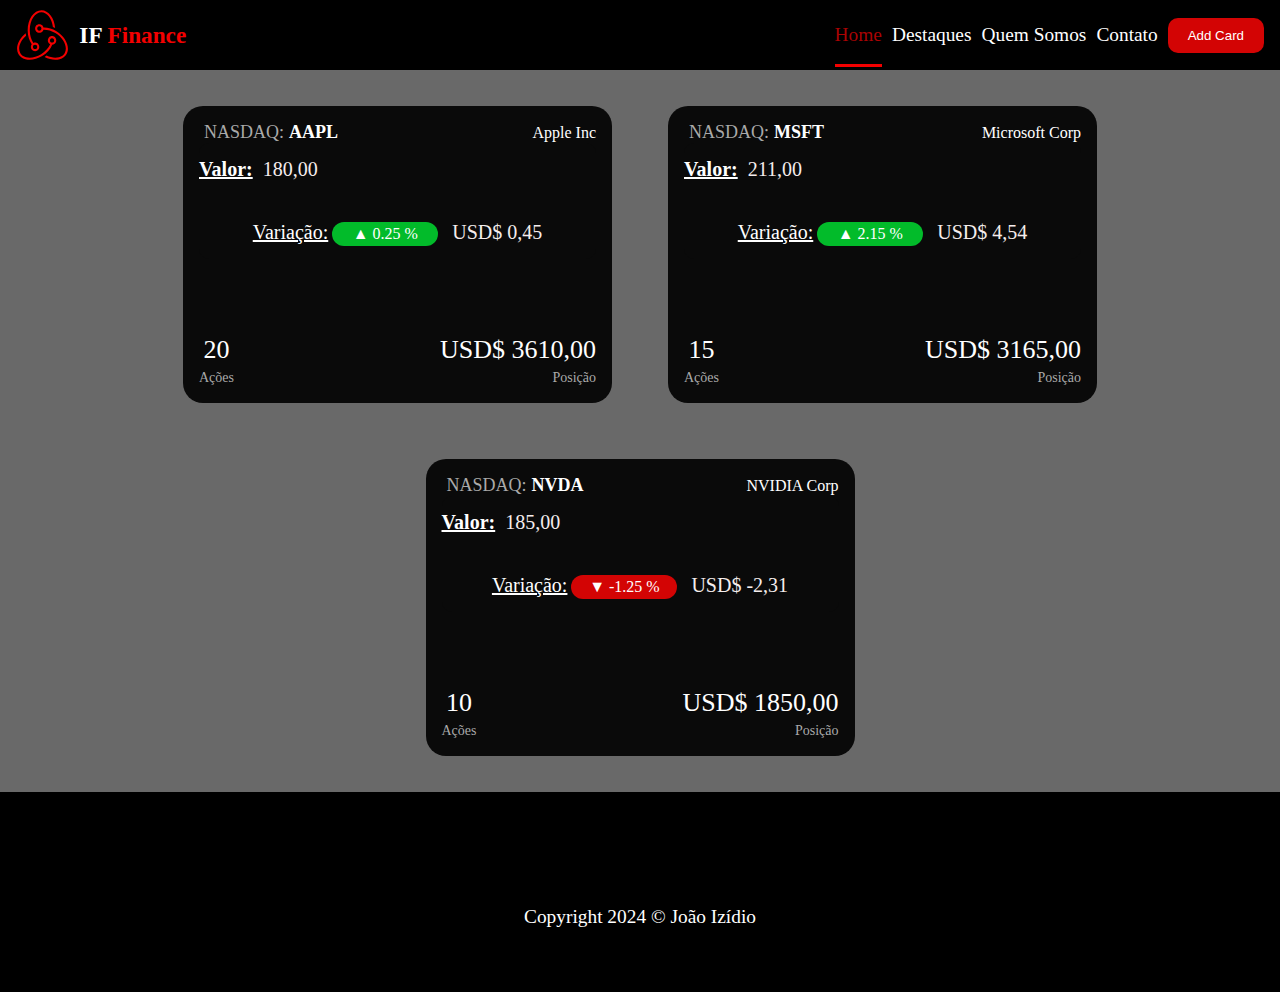
<file: if-finance/index.html>
<!DOCTYPE html>
<html lang="pt-br">
  <head>
    <meta charset="UTF-8" />
    <meta name="viewport" content="width=device-width, initial-scale=1.0" />
    <title>If Finance</title>
    <link rel="stylesheet" href="css/style.css" />
    <script src="./js/main.js"></script>
  </head>

  <body onload="loadCard()">
    <header>
      <div class="logotipo">
        <img src="img/logoif-finance.svg" alt="Logotipo If Finance" />
        <h1 class="title">IF <span>Finance</span></h1>
      </div>
      <nav>
        <ul>
          <li></li>
          <li><a href="./index.html" class="active">Home</a></li>
          <li><a href="./destaques.html">Destaques</a></li>
          <li><a href="./about.html">Quem Somos</a></li>
          <li><a href="./contatos.html">Contato</a></li>
          <li><button onclick="openModal()">Add Card</button></li>
        </ul>
        <div>
          <span>
            <img src="./img/menu-icon.svg" alt="Menu" />
          </span>
        </div>
      </nav>
    </header>
    <main></main>
    <footer>
      <p>Copyright 2024 <span>&copy;</span> João Izídio</p>
    </footer>
    <div id="add-card-modal" onclick="closeModal(event)">
      <main>
        <h2>Add Card Ticker</h2>
        <form onsubmit="createCard(event)">
          <label for="bolsa">Bolsa: </label>
          <input type="text" name="bolsa" id="bolsa" />
          <label for="codigo">Código</label>
          <input type="text" name="codigo" id="codigo" />
          <label for="empresa">Empresa: </label>
          <input type="text" name="empresa" id="empresa" />
          <label for="valor">Valor: </label>
          <input type="text" name="valor" id="valor" />
          <label for="variacao">Variação: </label>
          <input type="text" name="variacao" id="variacao" />
          <label for="nAcoes">Número de Ações: </label>
          <input type="text" name="nAcoes" id="nAcoes" />
          <button>Add Card</button>
        </form>
      </main>
    </div>
  </body>
</html>
</file>
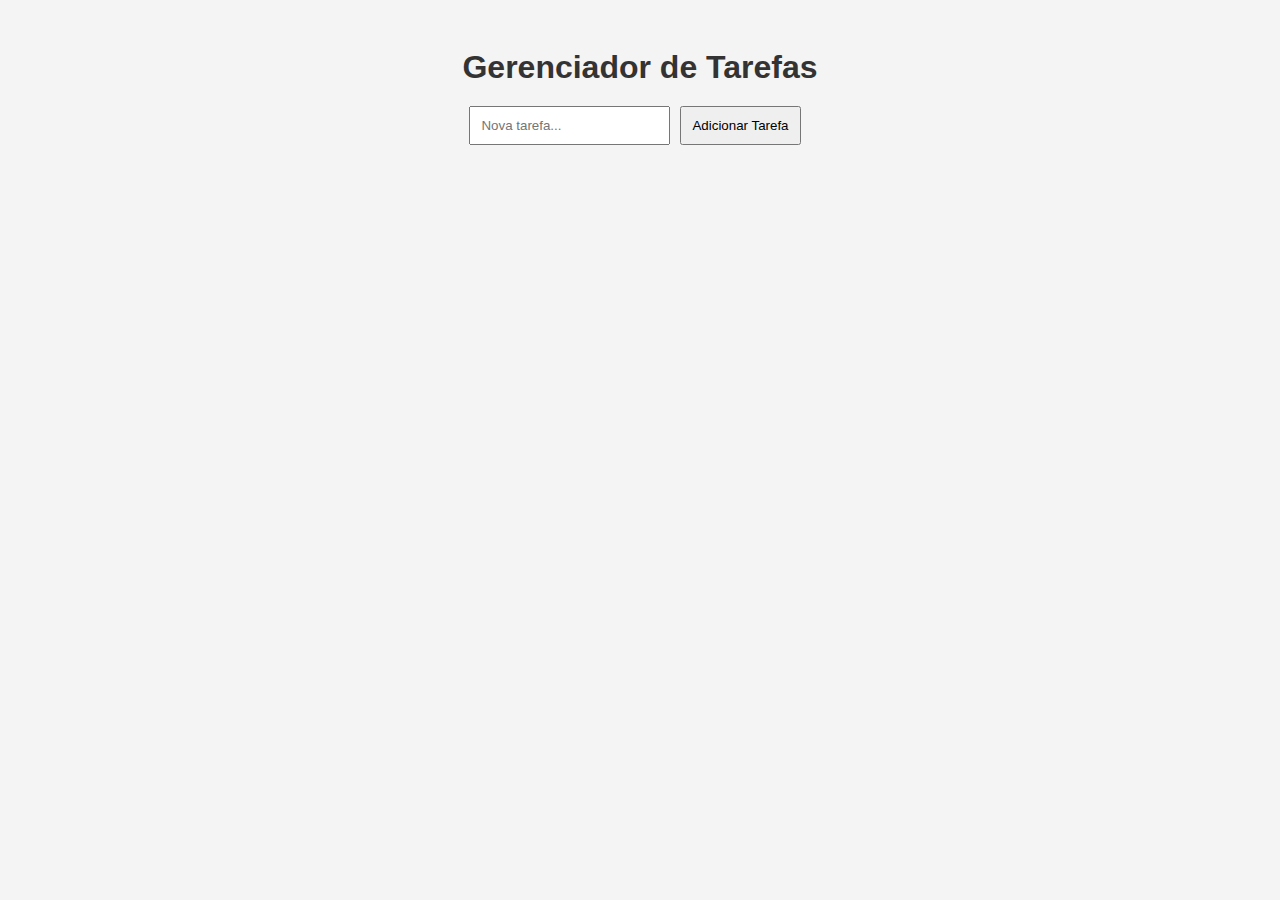
<file: ProjetoFinal/index.html>
<!DOCTYPE html>
<html lang="pt-BR">

<head>
    <meta charset="UTF-8">
    <meta name="viewport" content="width=device-width, initial-scale=1.0">
    <title>Gerenciador de Tarefas</title>
    <link rel="stylesheet" href="./css/style.css">
</head>

<body>
    <h1>Gerenciador de Tarefas</h1>
    <form id="task-form">
        <input type="text" id="task-input" placeholder="Nova tarefa..." required>
        <button type="submit">Adicionar Tarefa</button>
    </form>
    <ul id="task-list"></ul>

    <div id="edit-modal" class="modal">
        <div class="modal-content">
            <span class="close-btn">&times;</span>
            <h2>Editar Tarefa</h2>
            <input type="text" id="edit-task-input"/>
            <button id="save-edit-btn">Salvar</button>
            <button id="cancel-edit-btn">Cancelar</button>
        </div>
    </div>

    <script src="./js/main.js"></script>
</body>

</html>
</file>
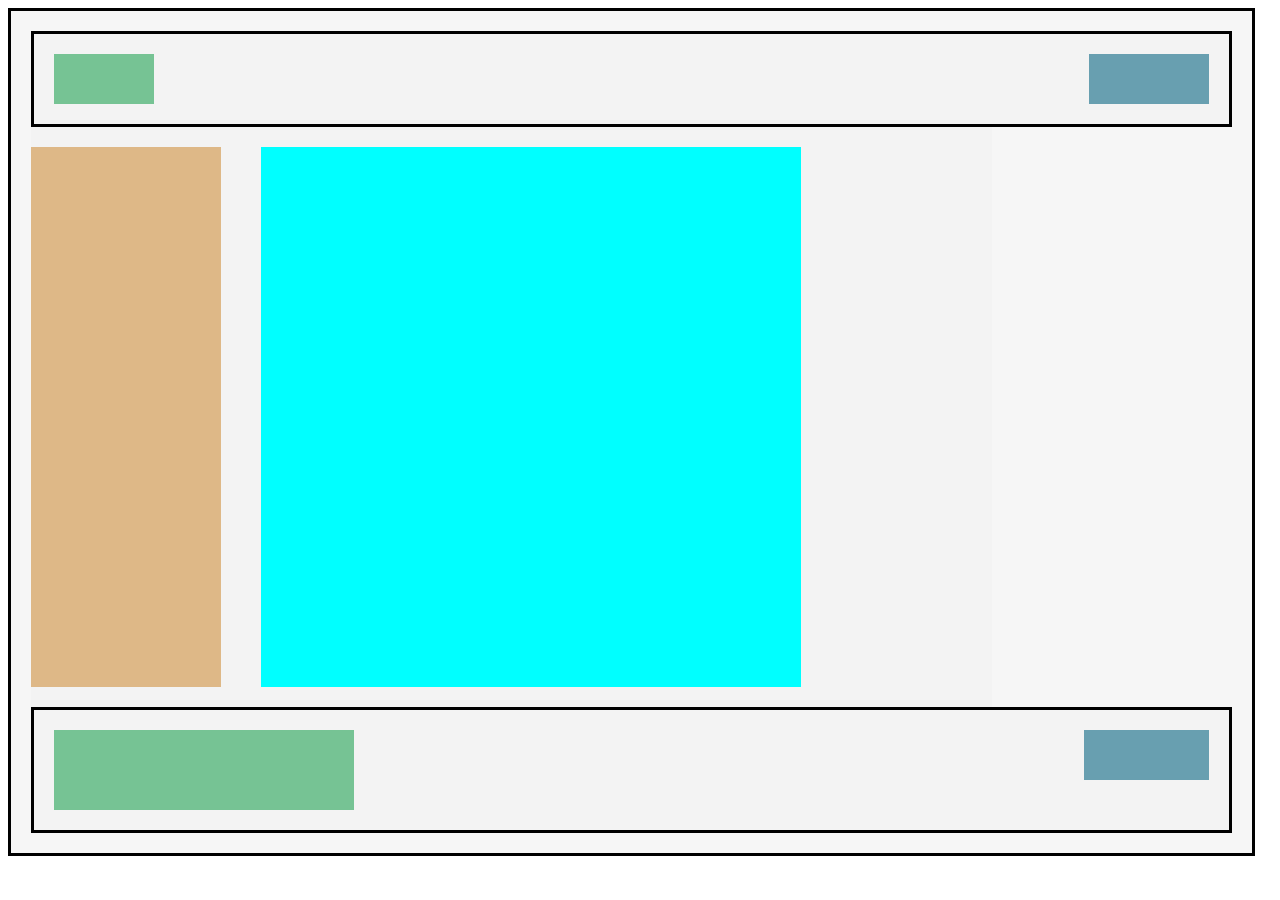
<file: aula divs/layout1/index.html>
<!DOCTYPE html>
<html lang="en">

<head>
  <meta charset="UTF-8">
  <meta name="viewport" content="width=device-width, initial-scale=1.0">
  <title>Layout 1</title>
  <link rel="stylesheet" href="css/style.css">
</head>

<body>

  <div class="page">
    <div class="main">
      <div class="header">
        <div class="ct1"></div>
        <div class="ct2"></div>
      </div>
      <section class="section">
        <div class="div_lateralE">
        </div>
        <div class="div_lateralD"></div>
      </section>
      <div class="footer">
        <div class="ct3"></div>
        <div class="ct4"></div>
      </div>
    </div>
</body>

</html>
</file>
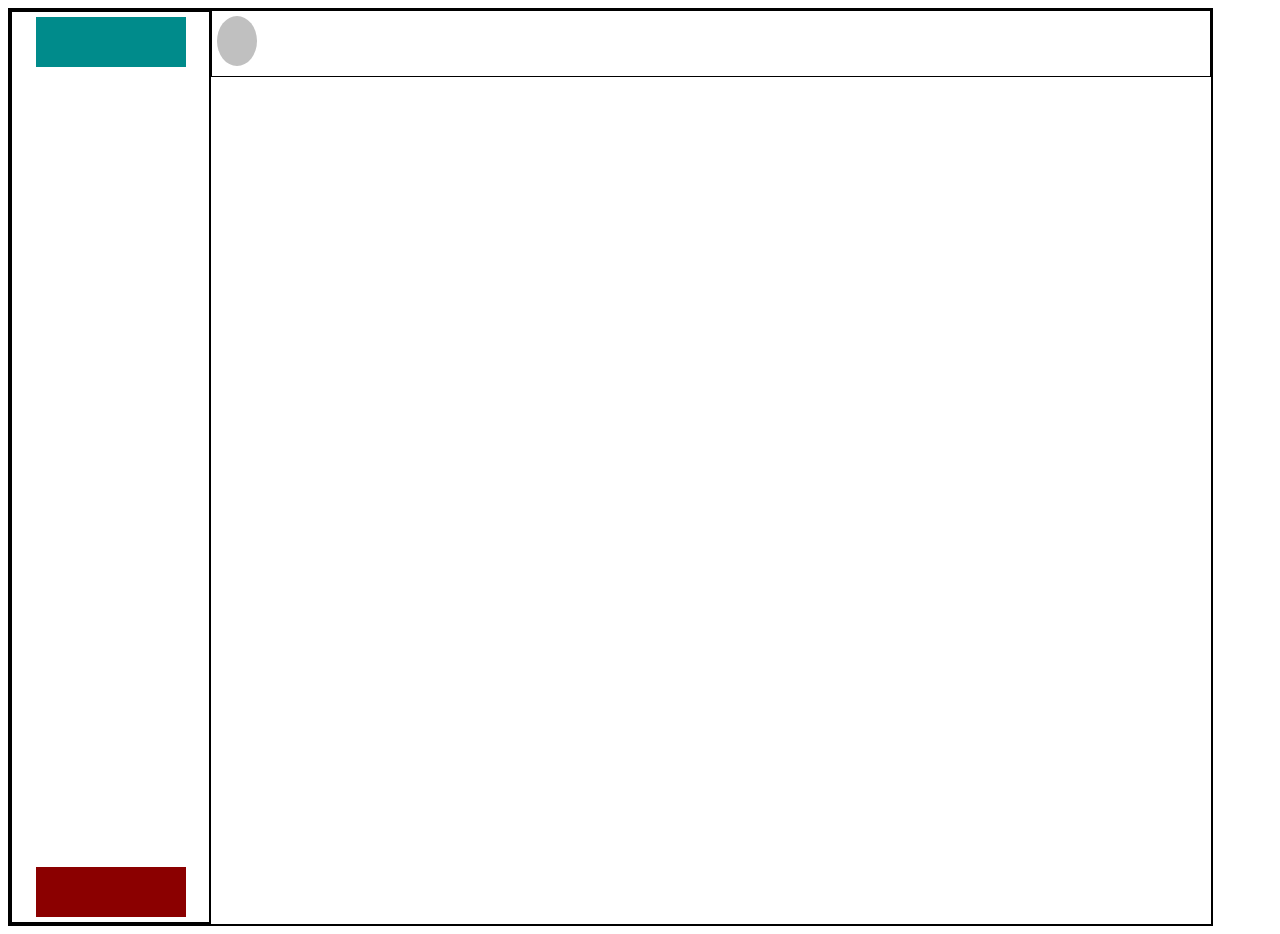
<file: aula divs/layout2/index.html>
<!DOCTYPE html>
<html lang="en">

<head>
  <meta charset="UTF-8">
  <meta name="viewport" content="width=device-width, initial-scale=1.0">
  <title>Layout 2</title>
  <link rel="stylesheet" href="css/style.css">
</head>

<body>
  <div class="page">
    <div class="main">
      <nav class="nav_Hor">
        <div class="ct1"></div>
        <div class="ct2"></div>
      </nav>
      
        <nav class="perf">
          <div class="prof"></div>
          <div class="ct3"></div>
        </nav>
      <div class=" prin">
        <div class="ct4"></div>
        <div class="ct5"></div>
      </div>
      <footer>

      </footer>
    </div>
  </div>
</body>

</html>
</file>
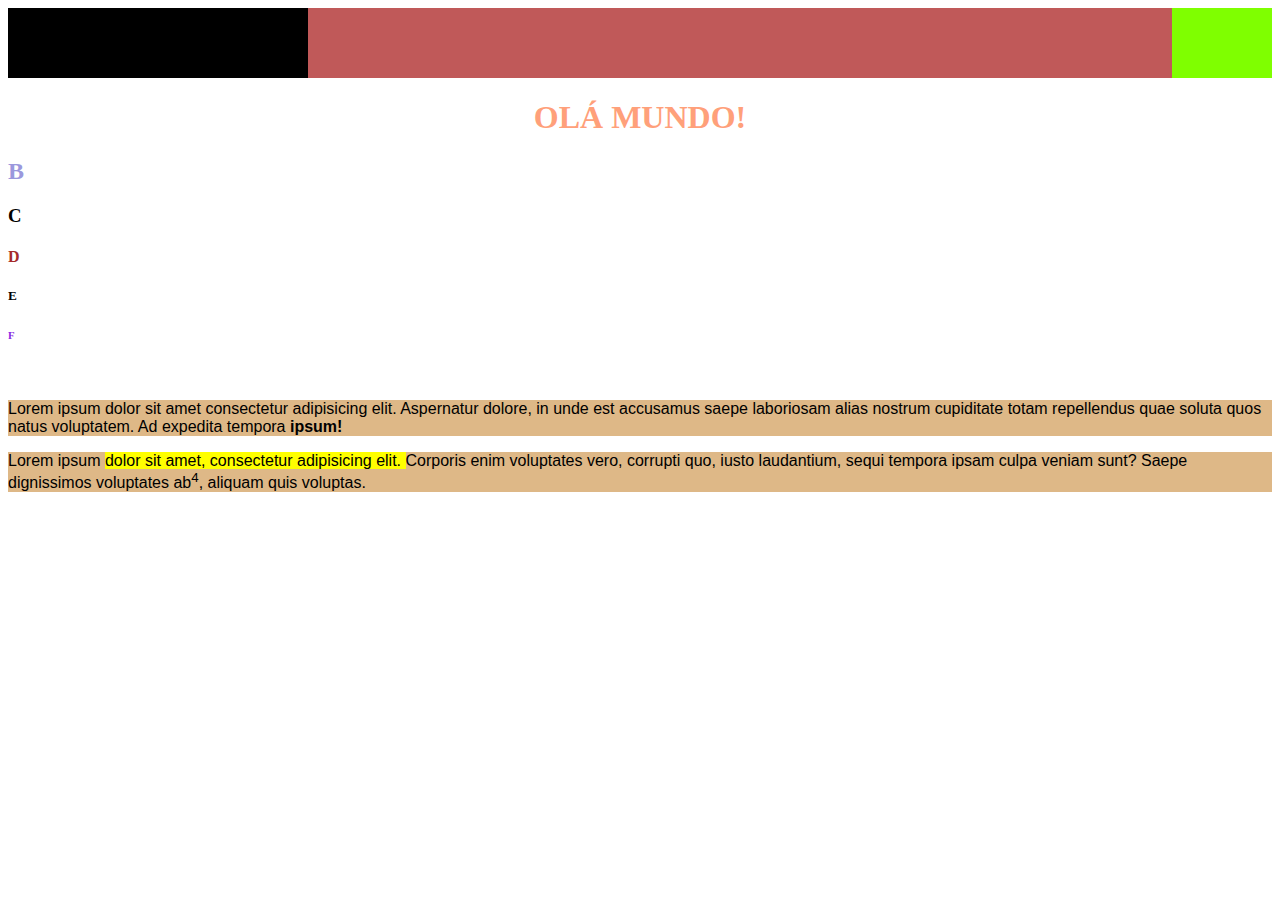
<file: index-aula.html>
<!DOCTYPE html>
<html lang="pt-br">

<head>
    <meta charset="UTF-8">
    <meta name="viewport" content="width=device-width, initial-scale=1.0">
    <title>Primeira Página</title>
    <!-- Css Externo -->
    <link rel="stylesheet" href="./css/style.css">
</head>

<!-- Css interno -->
<style>
    h4 {
        color: brown;
    }
</style>

<body>
    <div>
        <div id="menu">
        </div>

        <div id="logo">
        </div>
    </div>




    <!-- 
        Tags de título-->
    <h1>OLÁ MUNDO! </h1>
    <h2>B</h2>
    <h3>C</h3>
    <h4>D</h4>
    <h5>E</h5>
    <!-- Css inline -->
    <h6 style="color: blueviolet; ">F</h6>
    <br>
    <!--  Tag de parágrafo -->
    <p>Lorem ipsum dolor sit amet consectetur adipisicing elit. <span>Aspernatur</span> dolore, in unde est accusamus
        saepe laboriosam alias nostrum cupiditate totam repellendus quae soluta quos natus voluptatem. Ad expedita
        tempora <strong>ipsum!</strong> </p>
    <p>Lorem ipsum <mark> dolor sit amet, consectetur adipisicing elit. </mark> Corporis enim voluptates vero, corrupti
        quo, iusto laudantium, sequi tempora ipsam culpa veniam sunt? Saepe dignissimos voluptates ab<sup>4</sup>,
        aliquam quis voluptas.</p>


</body>

</html>
</file>
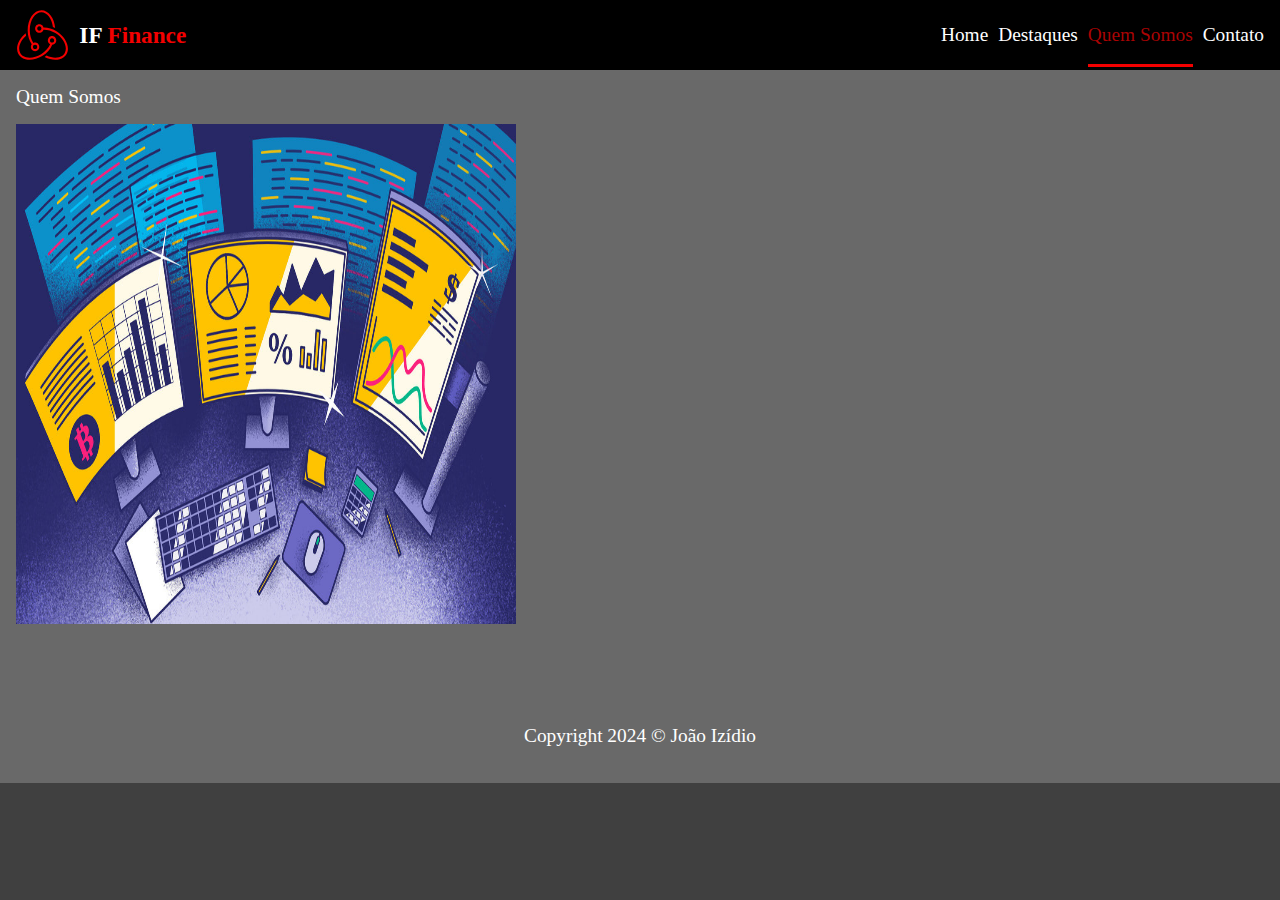
<file: if-finance/about.html>
<!DOCTYPE html>
<html lang="pt-br">

<head>
  <meta charset="UTF-8" />
  <meta name="viewport" content="width=device-width, initial-scale=1.0" />
  <title>If Finance</title>
  <link rel="stylesheet" href="css/style.css" />
  <style>
    body>main {
      flex-direction: column;
    }
  </style>
</head>

<body>
  <header>
    <div class="logotipo">
      <img src="img/logoif-finance.svg" alt="Logotipo If Finance" />
      <h1 class="title">IF <span>Finance</span></h1>
    </div>
    <nav>
      <ul>
        <li><a href="./index.html">Home</a></li>
        <li><a href="./destaques.html">Destaques</a></li>
        <li><a href="./about.html" class="active">Quem Somos</a></li>
        <li><a href="./contatos.html">Contato</a></li>
      </ul>
      <div>
        <span>
          <img src="./img/menu-icon.svg" alt="Menu">
        </span>
      </div>
    </nav>
  </header>
  <main>
    <div>Quem Somos</div>
    <div id="banner"></div>

    <main>

    </main>
    <footer>
      <p>Copyright 2024 <span>&copy;</span> João Izídio</p>
    </footer>
</body>

</html>
</file>
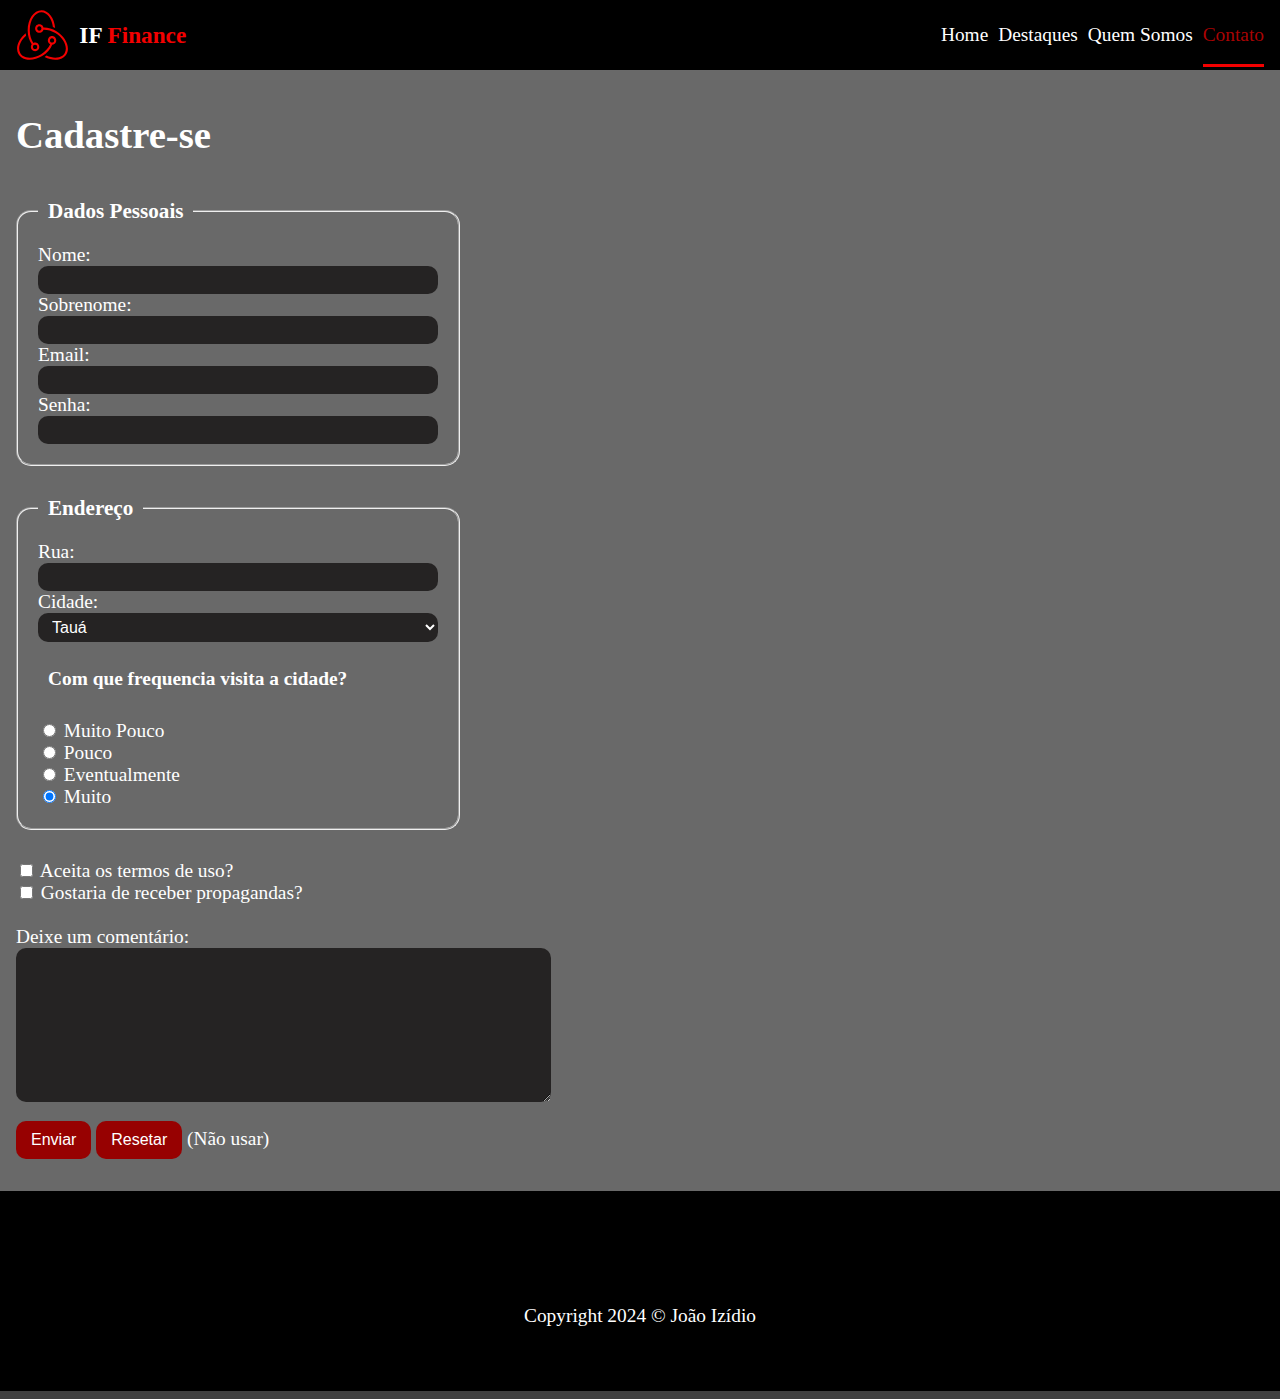
<file: if-finance/contatos.html>
<!DOCTYPE html>
<html lang="pt-br">

<head>
  <meta charset="UTF-8" />
  <meta name="viewport" content="width=device-width, initial-scale=1.0" />
  <title>If Finance</title>
  <link rel="stylesheet" href="css/style.css" />
  <style>
    body>main {
      flex-direction: column;
    }
  </style>
</head>

<body>
  <header>
    <div class="logotipo">
      <img src="img/logoif-finance.svg" alt="Logotipo If Finance" />
      <h1 class="title">IF <span>Finance</span></h1>
    </div>
    <nav>
      <ul>
        <li><a href="./index.html">Home</a></li>
        <li><a href="./destaques.html">Destaques</a></li>
        <li><a href="./about.html">Quem Somos</a></li>
        <li><a href="./contatos.html" class="active">Contato</a></li>
      </ul>
      <div>
        <span>
          <img src="./img/menu-icon.svg" alt="Menu">
        </span>
      </div>
    </nav>
  </header>
  <main>
    <h1>Cadastre-se</h1>
    <form action="exemplo-server.php" method="post">
      <fieldset>
        <legend>Dados Pessoais</legend>
        <label>Nome: </label>
        <input type="text" name="nome" value="" />
        <label>Sobrenome: </label>
        <input type="text" name="sobrenome" value="">

        <label>Email: </label>
        <input type="email" name="email" value="" />
        <label>Senha: </label>
        <input type="password" name="pass" value="">
      </fieldset>

      <fieldset>
        <legend>Endereço</legend>
        <label>Rua: </label>
        <input type="text" name="rua" value="">
        <label name="cidade">Cidade: </label>
        <select name="cidade" id="cidade">
          <option value="Taua">Tauá</option>
          <option value="Caragua">Caraguatatuba</option>
          <option value="Ubatua">Ubatutba</option>
        </select>
        <h4 for="frequencia">Com que frequencia visita a cidade? </h4>
        <div>
          <input type="radio" name="frequencia" id="muito-pouco" value="Muito pouco"> <label for="muito-pouco">Muito
            Pouco</label>
        </div>
        <div>
          <input type="radio" name="frequencia" id="Pouco" value="Pouco"> <label for="Pouco">Pouco</label>
        </div>
        <div>
          <input type="radio" name="frequencia" id="Eventualmente" checked value="Eventualmente"> <label
            for="Eventualmente">Eventualmente</label>
        </div>
        <div>
          <input type="radio" name="frequencia" id="Muito" checked value="Muito"> <label for="Muito">Muito</label>
        </div>
      </fieldset>

      <input type="checkbox" name="termos" id="termos" value="Sim"> <label for="termos">Aceita os termos de
        uso?</label><br>
      <input type="checkbox" name="newsletter" id="newsletter" value="Sim"> <label for="newsletter">Gostaria de receber
        propagandas?
      </label>
      <br><br>
      <label for="comentario">Deixe um comentário: </label><br>
      <textarea name="comentario" id="comentario" cols="50" rows="8"></textarea><br>
      <input type="submit" value="Enviar">
      <input type="reset" value="Resetar"> <span>(Não usar)</span>

    </form>
  </main>
  <footer>
    <p>Copyright 2024 <span>&copy;</span> João Izídio</p>
  </footer>
</body>

</html>
</file>
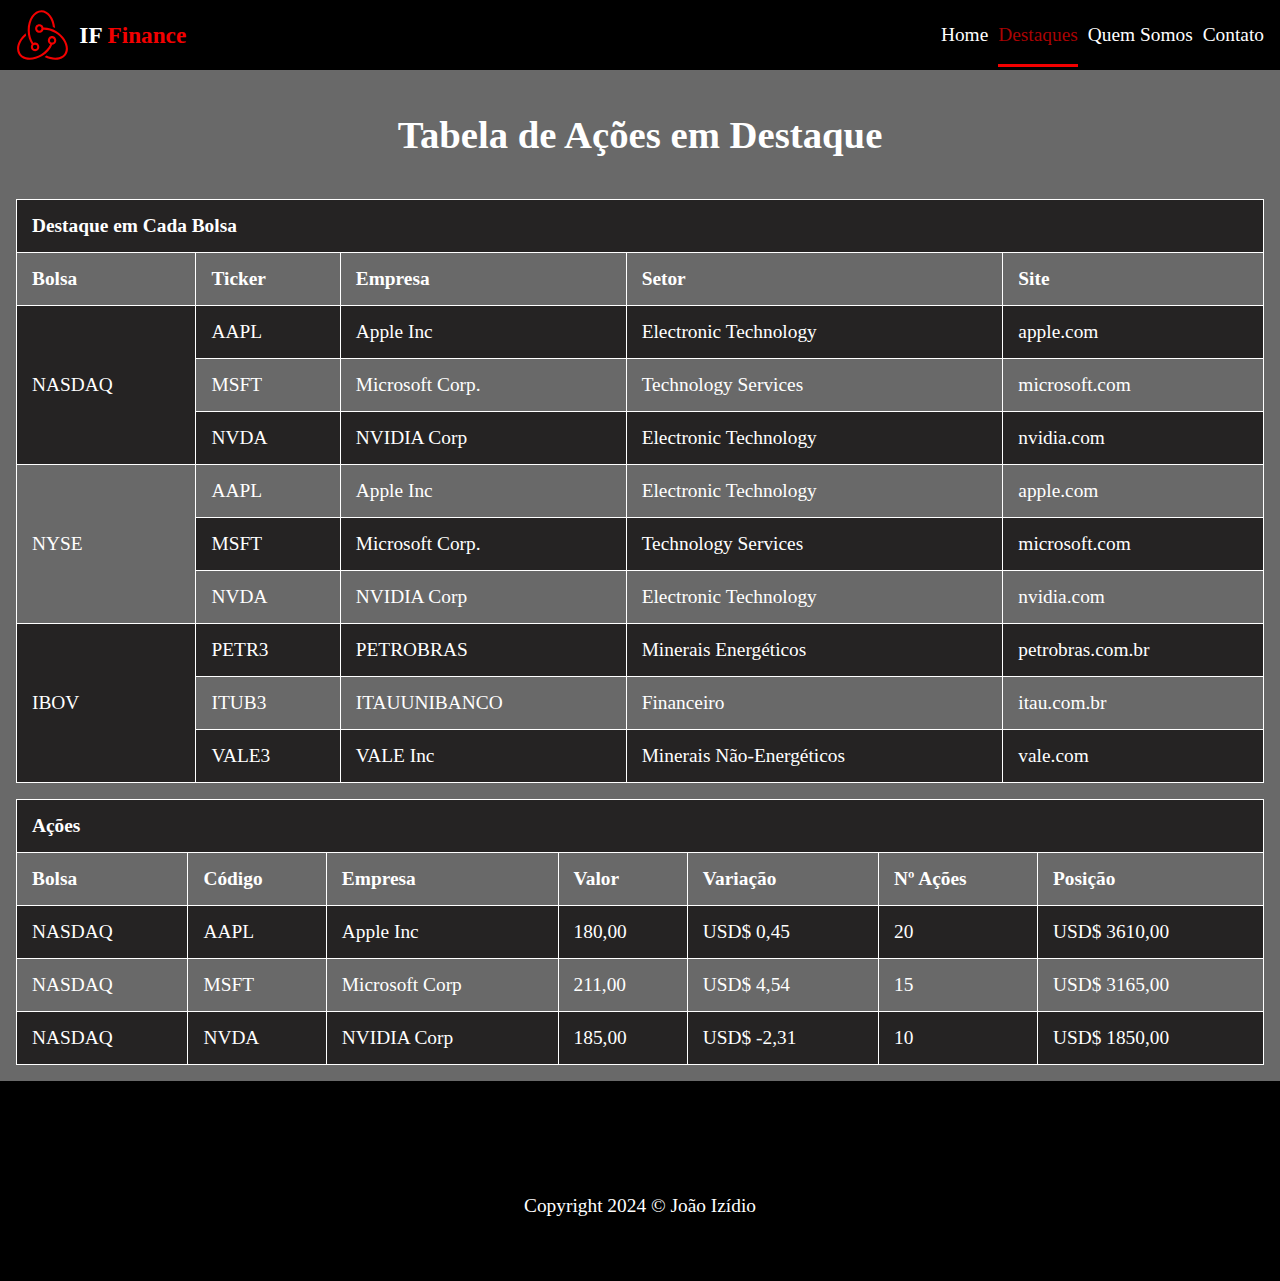
<file: if-finance/destaques.html>
<!DOCTYPE html>
<html lang="pt-br">
  <head>
    <meta charset="UTF-8" />
    <meta name="viewport" content="width=device-width, initial-scale=1.0" />
    <title>If Finance</title>
    <link rel="stylesheet" href="css/style.css" />

    <style>
      /* CSS */

      /* Estilos gerais */
      body {
        margin: 0;
        padding: 0;
        box-sizing: border-box;
      }

      table {
        width: 100%;
        border-collapse: collapse;
      }

      td,
      th {
        padding: 15px;
        text-align: justify;
      }

      /* Para telas com largura de até 1200px */
      @media (max-width: 1200px) {
        td,
        th {
          padding: 10px;
        }
      }

      /* Para telas com largura de até 992px */
      @media (max-width: 992px) {
        td,
        th {
          padding: 5px;
        }
      }

      /* Para telas com largura de até 768px */
      @media (max-width: 768px) {
        td,
        th {
          padding: 3px;
        }
      }

      /* Para telas com largura de até 576px */
      @media (max-width: 576px) {
        td,
        th {
          padding: 1px;
        }
      }
      #tr1 {
        text-align: center;
        justify-content: center;
      }
    </style>
    <script src="./js/main.js"></script>
  </head>

  <body onload="loadTable()">
    <header>
      <div class="logotipo">
        <img src="img/logoif-finance.svg" alt="Logotipo If Finance" />
        <h1 class="title">IF <span>Finance</span></h1>
      </div>
      <nav>
        <ul>
          <li><a href="./index.html">Home</a></li>
          <li><a href="./destaques.html" class="active">Destaques</a></li>
          <li><a href="./about.html">Quem Somos</a></li>
          <li><a href="./contatos.html">Contato</a></li>
        </ul>
        <div>
          <span>
            <img src="./img/menu-icon.svg" alt="Menu" />
          </span>
        </div>
      </nav>
    </header>
    <main>
      <h1>Tabela de Ações em Destaque</h1>
      <table class="tabela">
        <tbody>
          <tr>
            <th colspan="5">Destaque em Cada Bolsa</th>
          </tr>

          <tr>
            <th>Bolsa</th>
            <th>Ticker</th>
            <th>Empresa</th>
            <th>Setor</th>
            <th>Site</th>
          </tr>

          <tr>
            <td rowspan="3">NASDAQ</td>
            <td>AAPL</td>
            <td>Apple Inc</td>
            <td>Electronic Technology</td>
            <td>
              <a href="https://www.apple.com" target="_blank">apple.com</a>
            </td>
          </tr>

          <tr>
            <td>MSFT</td>
            <td>Microsoft Corp.</td>
            <td>Technology Services</td>
            <td>
              <a href="https://www.microsoft.com" target="_blank"
                >microsoft.com</a
              >
            </td>
          </tr>

          <tr>
            <td>NVDA</td>
            <td>NVIDIA Corp</td>
            <td>Electronic Technology</td>
            <td>
              <a href="https://www.nvidia.com" target="_blank">nvidia.com</a>
            </td>
          </tr>

          <tr>
            <td rowspan="3">NYSE</td>
            <td>AAPL</td>
            <td>Apple Inc</td>
            <td>Electronic Technology</td>
            <td>
              <a href="https://www.apple.com" target="_blank">apple.com</a>
            </td>
          </tr>

          <tr>
            <td>MSFT</td>
            <td>Microsoft Corp.</td>
            <td>Technology Services</td>
            <td>
              <a href="https://www.microsoft.com" target="_blank"
                >microsoft.com</a
              >
            </td>
          </tr>

          <tr>
            <td>NVDA</td>
            <td>NVIDIA Corp</td>
            <td>Electronic Technology</td>
            <td>
              <a href="https://www.nvidia.com" target="_blank">nvidia.com</a>
            </td>
          </tr>

          <tr>
            <td rowspan="3">IBOV</td>
            <td>PETR3</td>
            <td>PETROBRAS</td>
            <td>Minerais Energéticos</td>
            <td>
              <a href="https://https://petrobras.com.br/" target="_blank"
                >petrobras.com.br</a
              >
            </td>
          </tr>

          <tr>
            <td>ITUB3</td>
            <td>ITAUUNIBANCO</td>
            <td>Financeiro</td>
            <td>
              <a href="https://www.https://www.itau.com.br/" target="_blank"
                >itau.com.br</a
              >
            </td>
          </tr>

          <tr>
            <td>VALE3</td>
            <td>VALE Inc</td>
            <td>Minerais Não-Energéticos</td>
            <td><a href="https://www.vale.com" target="_blank">vale.com</a></td>
          </tr>
        </tbody>
      </table>

      <table>
        <tbody id="tb2">
          <tr id="tr1">
            <th colspan="7">Ações</th>
          </tr>

          <tr>
            <th>Bolsa</th>
            <th>Código</th>
            <th>Empresa</th>
            <th>Valor</th>
            <th>Variação</th>
            <th>Nº Ações</th>
            <th>Posição</th>
          </tr>
        </tbody>
      </table>
    </main>
    <footer>
      <p>Copyright 2024 <span>&copy;</span> João Izídio</p>
    </footer>
  </body>
</html>
</file>
<file: if-finance/css/style.css>
html,
body {
  margin: 0;
  padding: 0;
  background-color: #000000bf;
  font-family: -apple-system, BlinkMacSystemFont, "Segoe UI", Roboto, Oxygen,
    Ubuntu, Cantarell, "Fira Sans", "Droid Sans", "Helvetica Neue", "sans-serif";
  color: white;
  font-size: 1.1rem;
}

body > header {
  height: 70px;
  background-color: black;
  padding: 0 16px;
  display: flex;
  align-items: center;
  justify-content: space-between;
}

body > header nav a {
  color: #fff;
  text-decoration: none;
}

body > header nav a.active {
  color: #d30404cf;
  border-bottom: 3px solid #f30000;
  padding-bottom: 19px;
}

body > header nav a:hover {
  color: #d30404cf;
  border-bottom: 3px solid #f30000;
  padding-bottom: 19px;
}

.logotipo {
  display: flex;
  align-items: center;
}
.logotipo img {
  width: 20%;
  height: 20%;
}

.logotipo h1 {
  color: white;
  margin-left: 10px;
  font-size: larger;
}

.logotipo h1 span {
  color: #f30000;
}

nav ul {
  display: flex;
  list-style-type: none;
  gap: 10px;
  padding: 0;
  margin: 0;
  align-items: center;
}

body > main {
  min-height: calc(100vh - 302px);
  background-color: dimgray;
  justify-content: center;
  padding: 16px;
  display: flex;
  gap: 16px;
  flex-wrap: wrap;
}

body > footer {
  background-color: black;
  height: 200px;
  display: flex;
  justify-content: center;
  align-items: center;
  margin: 0px;
}

footer p {
  color: white;
  text-align: center;
  padding-top: 50px;
}

.card-ticket {
  width: 50%;
  background-color: #0a0a0a;
  border-radius: 20px;
  padding: 16px;
  margin: 20px;
  height: fit-content;
  max-width: 397px;
}

.card-ticket header {
  display: flex;
  justify-content: space-between;
  align-items: center;
}

.card-ticket header h2 {
  margin: 0;
  font-size: 18px;
}

.card-ticket header h1 {
  margin: 0;
  font-size: 16px;
  font-weight: 400;
}

.card-ticket header h2 span {
  margin: 5px;
  color: darkgray;
  font-weight: normal;
}

.card-ticket main {
  background-color: #0a0a0a;
  border-radius: 10px;
}

.card-ticket main p {
  font-size: 20px;
  margin: 10px 0 0;
}

.card-ticket main div {
  display: flex;
  flex-direction: row;
  align-items: baseline;
}

.card-ticket main div span {
  color: #f5eded;
  font-size: 20px;
  margin: 12px 0 0;
  text-decoration-line: none;
  padding-left: 10px;
  display: flex;
  align-items: center;
  justify-content: center;
}

.card-ticket main .teste {
  display: flex;
  justify-content: center;
  flex-direction: row;
  margin-top: 10px;
}

.card-ticket main div .value {
  text-decoration: underline;
  margin: 15px 0 15px 0;
  font-size: 20px;
}

.card-ticket main .pos {
  background: #02bb2a;
  min-width: 90px;
  padding: 3px 8px;
  margin: 0 4px 0 4px;
  justify-items: center;
  align-items: baseline;
  border-radius: 12px;
  font-size: 16px;
  color: #fff;
}

.card-ticket main .neg {
  background: #d30404;
  min-width: 90px;
  padding: 3px 8px;
  margin: 0 4px 0 4px;
  justify-items: center;
  align-items: baseline;
  border-radius: 12px;
  font-size: 16px;
  color: #fff;
}

.card-ticket main .est {
  min-width: 100px;
  background: #817968;
  padding: 3px 4px;
  margin: 0 4px 0 4px;
  justify-items: center;
  align-items: baseline;
  border-radius: 12px;
  font-size: 16px;
  color: #fff;
}
.card-ticket main div div span {
  color: #f5eded;
  font-size: 22px;
  text-decoration-line: none;
  padding-left: 10px;
}

.card-ticket footer {
  display: flex;
  justify-content: space-between;
  margin: 26px 0 0 0;
  background-color: #0a0a0a;
}

.card-ticket footer div:nth-child(2) {
  text-align: right;
}

.card-ticket footer div p {
  margin: 0;
  font-size: 26px;
}

.card-ticket footer div span {
  font-size: 14px;
  color: darkgray;
}

table {
  border-collapse: collapse;
}

th,
td {
  border: 1px solid #fff;
  text-align: center;
  padding: 6px;
}
main > table a {
  color: #fff;
  text-decoration: none;
}

tr:nth-child(odd) {
  background-color: #252323;
}

fieldset {
  width: 400px;
  display: flex;
  flex-direction: column;
  padding: 20px;
  border-radius: 15px;
  margin: 0 0 30px 0;
}

fieldset h4 {
  font-size: 1.1rem;
  padding: 0 10px 5px 10px;
}

legend {
  font-size: 1.2rem;
  font-weight: bold;
  padding: 0 10px 0 10px;
}

input[type="text"],
input[type="email"],
input[type="password"],
select,
textarea {
  padding: 5px 10px;
  border-radius: 10px;
  font-size: 16px;
  margin: 3px 0 16px o;
  border: none;
  background: #252323;
  color: white;
}

input[type="submit"],
input[type="reset"] {
  padding: 6px 6px;
  border-radius: 10px;
  font-size: 16px;
  margin: 14px 0 16px 0;
  padding: 10px 15px;
  border: none;
  background: #970101;
  color: white;
  cursor: pointer;
}

input[type="submit"]:hover,
input[type="reset"]:hover {
  background: #ff0000;
}

input[type="submit"]:active,
input[type="reset"]:active {
  background: #c70404d2;
}

#banner {
  width: 500px;
  height: 500px;
  background-color: #252323;
  background-image: url("../img/bg-stocker2.jpg");
  background-size: 500px 500px;
  background-repeat: no-repeat;
  background-position: center center;
}

nav div {
  display: none;
}

@media (max-width: 791px) {
  nav ul {
    display: none;
  }
  nav div {
    display: block;
  }
}

/* @media (width <= 661px) {
  body main {
    justify-content: center;
  }
} */

@media (max-width: 450px) {
  .card-ticket {
    width: 90%;
  }
}

.tr1 {
  display: flex;
  justify-content: center;
  align-items: center;
}

button {
  background: #d30404;
  color: #fff;
  padding: 10px 20px;
  border: none;
  border-radius: 10px;
  cursor: pointer;
}

#add-card-modal {
  position: absolute;
  background: #00000048;
  top: 0;
  right: 0;
  left: 0;
  bottom: 0;
  display: none;
  justify-content: center;
  align-items: center;
}

#add-card-modal main {
  width: 500px;
  height: 600px;
  background: #000000;
  padding: 20px;
  border-radius: 15px;
  color: #cfcfcf;
}

#add-card-modal main h2 {
  margin: 0;
}

#add-card-modal main form {
  margin: 20px 0;
  padding: 15px;
  display: flex;
  flex-direction: column;
}

#add-card-modal main form button {
  margin: 20px 0;
}
</file>
<file: ProjetoFinal/css/style.css>
body {
  font-family: Arial, sans-serif;
  display: flex;
  flex-direction: column;
  align-items: center;
  padding: 20px;
  color: #333;
  background-color: #f4f4f4;
}

h1 {
  margin-bottom: 20px;
}

form {
  display: flex;
  margin-bottom: 20px;
}

input,
button {
  padding: 10px;
  margin-right: 10px;
}

#task-list {
  list-style: none;
  padding: 0;
  width: 100%;
  max-width: 500px;
}

.task-item {
  display: flex;
  justify-content: space-between;
  align-items: center;
  padding: 15px;
  border: 1px solid #ddd;
  margin-bottom: 10px;
  border-radius: 5px;
  background-color: #fff;
  box-shadow: 0 1px 3px rgba(0, 0, 0, 0.1);
}

.task-content {
  flex-grow: 1;
  margin-right: 20px;
}

.task-actions {
  display: flex;
  gap: 10px;
}

.task-item button {
  padding: 5px 10px;
  border: none;
  border-radius: 3px;
  background-color: #007bff;
  color: #fff;
  cursor: pointer;
}

.task-item button:hover {
  background-color: #0056b3;
}

.modal {
  display: none;
  position: fixed;
  z-index: 1;
  left: 0;
  top: 0;
  width: 100%;
  height: 100%;
  overflow: auto;
  background-color: rgba(0, 0, 0, 0.4);
}

.modal-content {
  background-color: #fff;
  margin: 15% auto;
  padding: 20px;
  border: 1px solid #888;
  width: 80%;
  max-width: 400px;
  text-align: center;
}

.close-btn {
  color: #aaa;
  float: right;
  font-size: 28px;
  font-weight: bold;
}

.close-btn:hover,
.close-btn:focus {
  color: black;
  text-decoration: none;
  cursor: pointer;
}
.btts {
  display: flex;
  justify-content: center;
  align-items: center;
}

.btts > .bt-delete {
  background-color: #ff0000;
  color: #fff;
  padding: 5px 10px;
  border: none;
  border-radius: 3px;
  cursor: pointer;
}

.btts > .bt-delete:hover {
  background-color: #a30505;
}
</file>
<file: aula divs/layout1/css/style.css>
.page {
  display: flex;
}
.main{
  display: flex;
  flex-direction: column;
  height: 100%;
  width: 95%;
  background-color: #f1f1f1ad;
  padding: 20px;
  border: 3px solid #000000;
}
.header {
  display: flex;
  height: auto;
  background-color: #f1f1f1ad;
  padding: 20px;
  border: 3px solid #000000;
}

.ct1 {
  background-color: #3bad67ad;
  align-items: flex-start;
  width: 100px;
  height: 50px;
}

.ct2 {
  display: flex;
  background-color: #277891ad;
  margin-left: auto;
  width: 120px;
  height: 50px;
}

.section {
  display: flex;
  flex-direction: row;
  background-color: #f1f1f1ad;
  width: 80%;
  height: auto;
  padding: 20px 0px;

}

.div_lateralE {
  background-color: burlywood;
  padding: 20px;
  width: 150px;
  height: 500px;
  margin-right: 20px;
}

.div_lateralD {
  background-color: aqua;
  margin-left: 20px;
  padding: 20px;
  width: 500px;
  height: 500px;
}

.footer {
  display: flex;
  background-color: #f1f1f1ad;
  padding: 20px;
  border: 3px solid #000000;
  width: auto;
  height: auto;
}

.ct3 {
  background-color: #3bad67ad;
  align-items: flex-start;
  width: 300px;
  height: 80px;
}

.ct4 {
  display: flex;
  background-color: #277891ad;
  margin-left: auto;
  width: 125px;
  height: 50px;
}
</file>
<file: aula divs/layout2/css/style.css>
.page{
  display: flex;
}

.main{
  display: flex;
  flex-direction: row;
  height: 100%;
  width: 95%;
  border: 2px solid black;
}

.nav_Hor{
  display: flex;
  flex-direction: column;
  align-items: center;
  width: 20%;
  height: 100vh;
  border: 2px solid black;
  justify-content: space-between;
  padding: 5px 0;

}

.ct1{
  display: flex;
  height: 50px;
  width: 150px;
  background-color: darkcyan;
}

.ct2{
  display: flex;
  height: 50px;
  width: 150px;
  background-color: darkred;
}

.perf{
  display: block;
  flex-direction: row;
  height: 55px;
  width: 100%;
  border: 1px solid black;
  padding: 5px 5px;
  margin-right: auto;
}

.prof{
  display: flex;
  flex-direction: row;
  height: 40px;
  width: 40px;
  border-radius: 50%;
  overflow: hidden;
  justify-content: space-between;
  padding: 5px 0px;
  background-color: silver;

}

.ct3{

}

.prin{

}
.ct4{

}
.ct5{

}
</file>
<file: css/style.css>
h1 {
    color: lightsalmon;
    text-align: center;

}

h2 {
    color: #9b98dd;
}

p {
    font-family: 'Franklin Gothic Medium', 'Arial Narrow', Arial, sans-serif;
    background-color: burlywood
    
}

div {
    width: 100%;
    display: flex;
    height: 70px;
    background-color: #c05959;
    justify-content: space-between;
}

#menu {
    width: 300px;
    height: 70px;
    background-color: #000;
    margin: 1 0 0 auto;
}

#logo {
    width: 100px;
    height: 70px;
    background: chartreuse;
}
</file>
